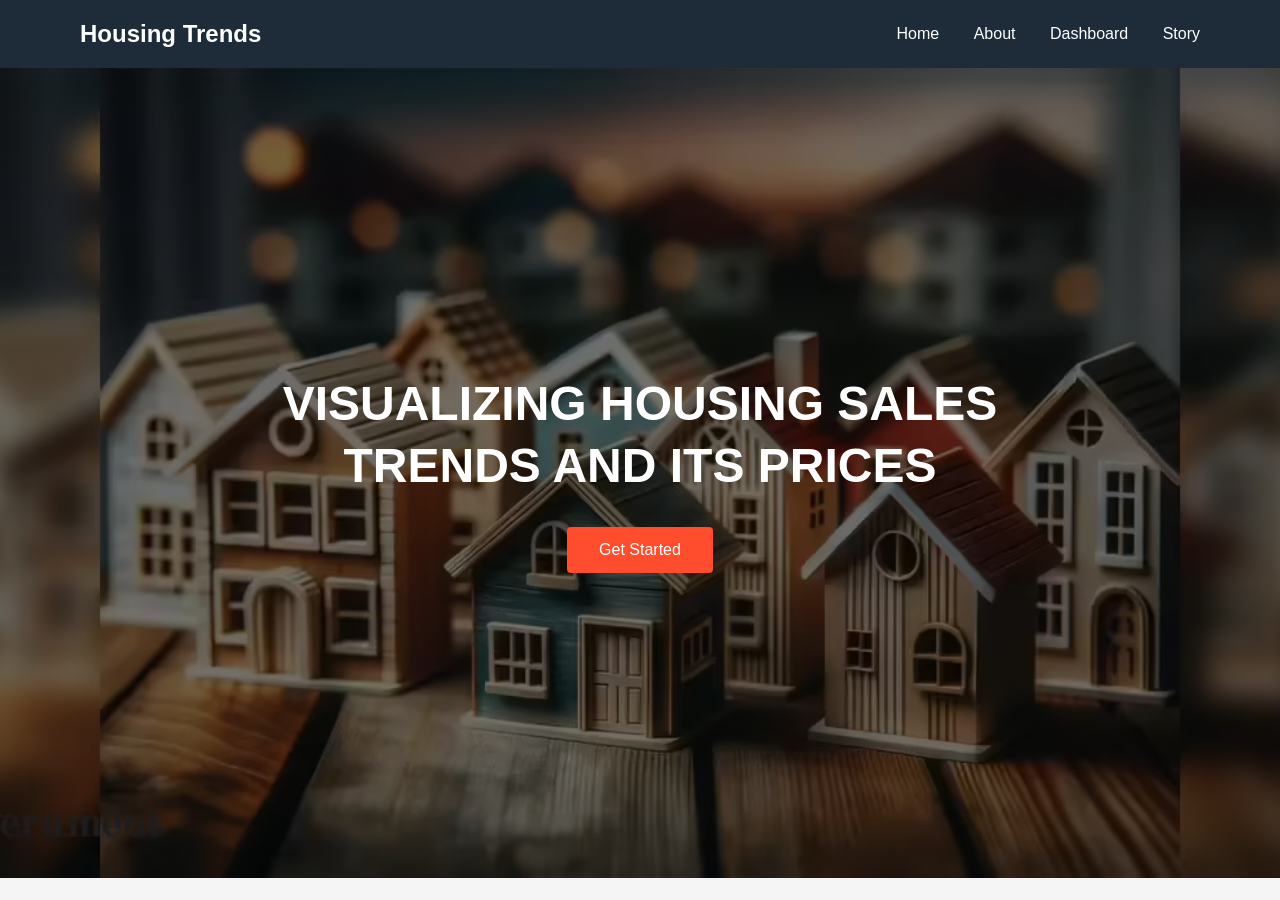
<file: Housing Project/index.html>
<!DOCTYPE html>
<html>
<head>
<title>Housing Trends</title>
<link rel="stylesheet" href="css/style.css">
</head>

<body>

<header>
<h2>Housing Trends</h2>

<nav>
<a href="index.html">Home</a>
<a href="about.html">About</a>
<a href="dashboard.html">Dashboard</a>
<a href="story.html">Story</a>
</nav>
</header>

<section class="hero">
<h1>VISUALIZING HOUSING SALES TRENDS AND ITS PRICES</h1>
<button>Get Started</button>
</section>

</body>
</html>
</file>
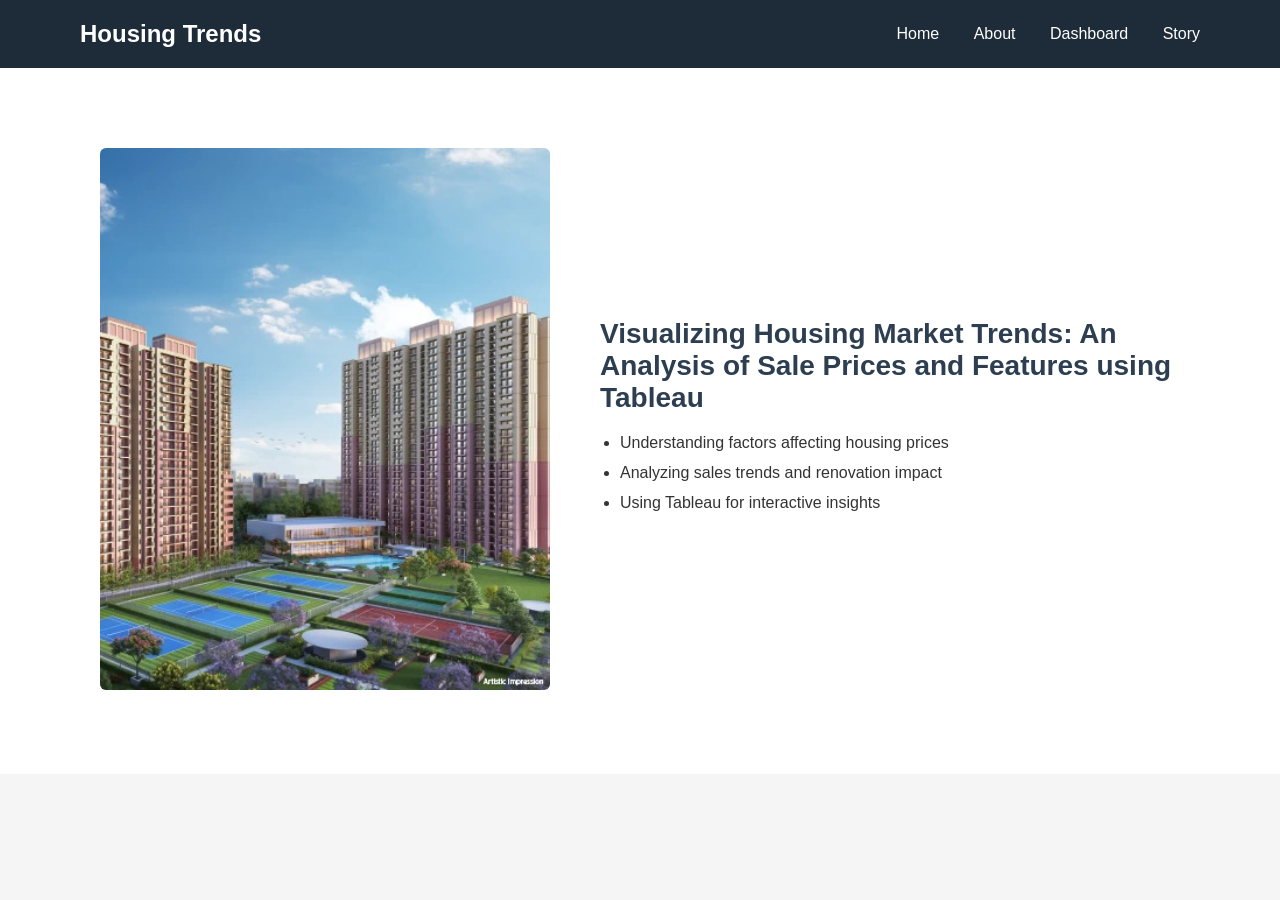
<file: Housing Project/about.html>
<!DOCTYPE html>
<html>
<head>
<title>About</title>
<link rel="stylesheet" href="css/style.css">
</head>

<body>

<header>
<h2>Housing Trends</h2>

<nav>
<a href="index.html">Home</a>
<a href="about.html">About</a>
<a href="dashboard.html">Dashboard</a>
<a href="story.html">Story</a>
</nav>

</header>

<section class="about">

    <div class="about-container">
    
    <div class="about-image">
    <img src="images/building.jpg" alt="Housing Image">
    </div>
    
    <div class="about-text">
    
    <h2>
    Visualizing Housing Market Trends: An Analysis of Sale Prices and Features using Tableau
    </h2>
    
    <ul>
    
    <li>Understanding factors affecting housing prices</li>
    
    <li>Analyzing sales trends and renovation impact</li>
    
    <li>Using Tableau for interactive insights</li>
    
    </ul>
    
    </div>
    
    </div>
    
    </section>
</file>
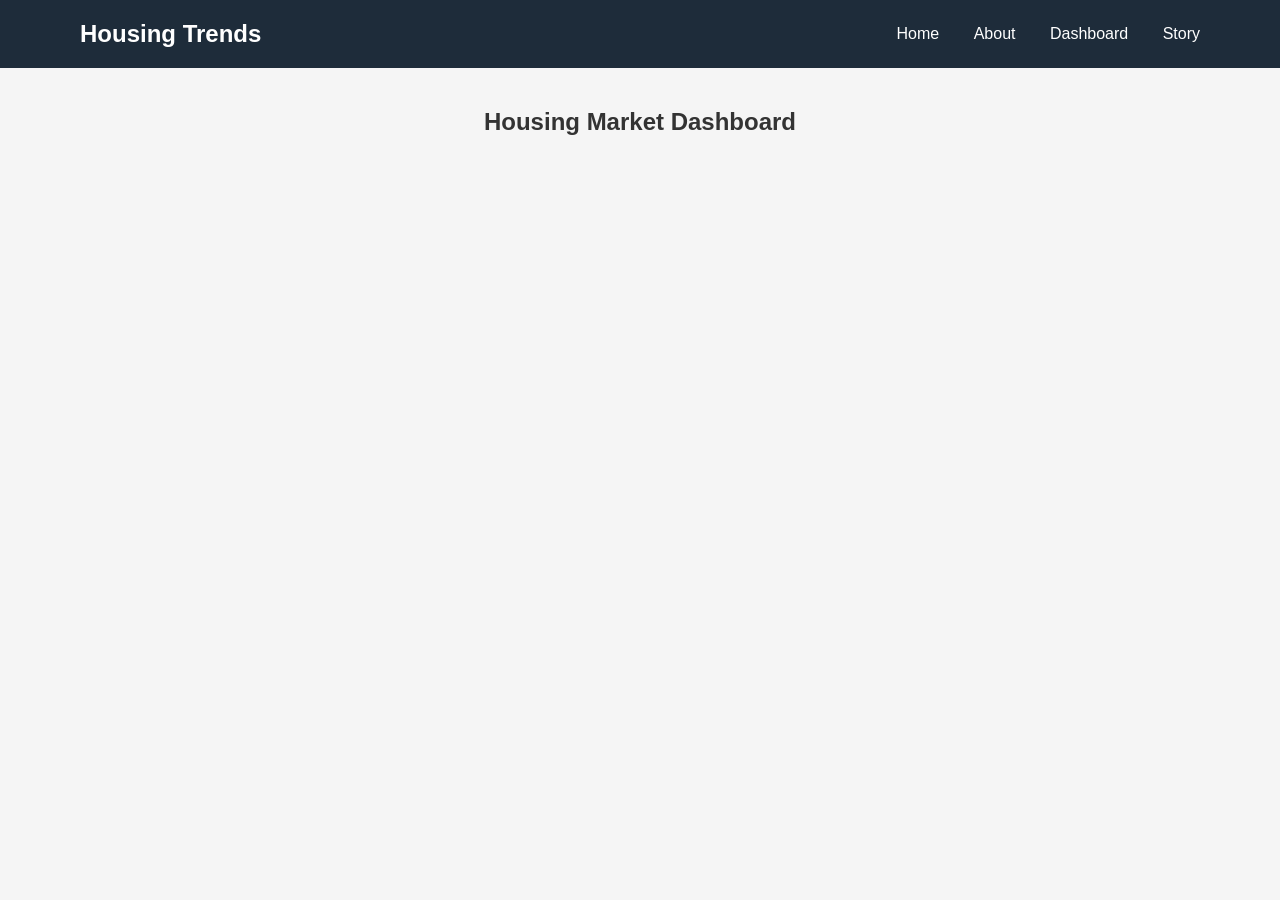
<file: Housing Project/dashboard.html>
<!DOCTYPE html>
<html>

<head>

<title>Dashboard - Housing Trends</title>

<link rel="stylesheet" href="css/style.css">

<style>

.dashboard-container{

padding:40px;

text-align:center;

}

</style>

</head>

<body>

<header>

<h2>Housing Trends</h2>

<nav>

<a href="index.html">Home</a>

<a href="about.html">About</a>

<a href="dashboard.html" class="active">Dashboard</a>

<a href="story.html">Story</a>

</nav>

</header>


<div class="dashboard-container">

<h2>Housing Market Dashboard</h2>

<br><br>


<div class='tableauPlaceholder' id='viz1773068119434' style='position: relative'>

<noscript>

<a href='#'>

<img alt=' '

src='https://public.tableau.com/static/images/FI/FInalSmartbridge/HouseAgeDistributionbyNumberofBathroomsBedroomsandFloors/1_rss.png'

style='border: none' />

</a>

</noscript>


<object class='tableauViz' style='display:none;'>

<param name='host_url' value='https://public.tableau.com/' />

<param name='embed_code_version' value='3' />

<param name='site_root' value='' />

<param name='name' value='FInalSmartbridge/HouseAgeDistributionbyNumberofBathroomsBedroomsandFloors' />

<param name='tabs' value='yes' />

<param name='toolbar' value='yes' />

<param name='static_image'

value='https://public.tableau.com/static/images/FI/FInalSmartbridge/HouseAgeDistributionbyNumberofBathroomsBedroomsandFloors/1.png' />

<param name='animate_transition' value='yes' />

<param name='display_static_image' value='yes' />

<param name='display_spinner' value='yes' />

<param name='display_overlay' value='yes' />

<param name='display_count' value='yes' />

<param name='language' value='en-US' />

</object>

</div>


<script type='text/javascript'>

var divElement = document.getElementById('viz1773068119434');

var vizElement = divElement.getElementsByTagName('object')[0];

vizElement.style.width='100%';

vizElement.style.height=(divElement.offsetWidth*0.75)+'px';

var scriptElement = document.createElement('script');

scriptElement.src = 'https://public.tableau.com/javascripts/api/viz_v1.js';

vizElement.parentNode.insertBefore(scriptElement, vizElement);

</script>

</div>

</body>

</html>
</file>
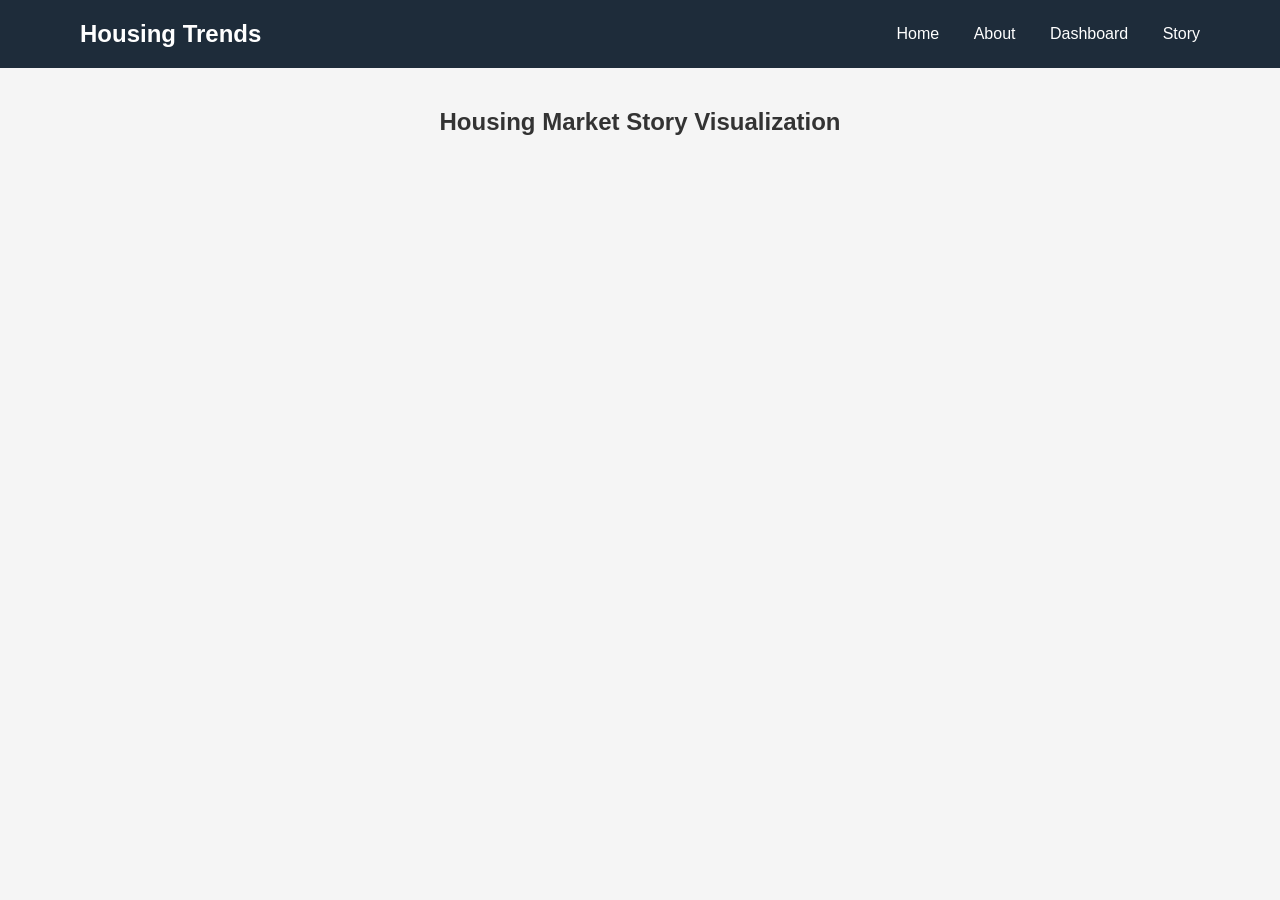
<file: Housing Project/story.html>
<!DOCTYPE html>
<html>

<head>

<title>Story - Housing Trends</title>

<link rel="stylesheet" href="css/style.css">

<style>

.story-container{

padding:40px;

text-align:center;

}

</style>

</head>

<body>

<header>

<h2>Housing Trends</h2>

<nav>

<a href="index.html">Home</a>

<a href="about.html">About</a>

<a href="dashboard.html">Dashboard</a>

<a href="story.html" class="active">Story</a>

</nav>

</header>


<div class="story-container">

<h2>Housing Market Story Visualization</h2>

<br><br>


<!-- Tableau Story Embed -->

<div class='tableauPlaceholder' id='vizStory' style='position: relative'>

<noscript>

<a href='#'>

<img alt=' '

src='https://public.tableau.com/static/images/YOUR_STORY_STATIC_IMAGE.png'

style='border: none' />

</a>

</noscript>


<object class='tableauViz' style='display:none;'>

<param name='host_url' value='https://public.tableau.com/' />

<param name='embed_code_version' value='3' />

<param name='site_root' value='' />

<param name='name' value='FInalSmartbridge/Story1' />

<param name='tabs' value='yes' />

<param name='toolbar' value='yes' />

<param name='animate_transition' value='yes' />

<param name='display_static_image' value='yes' />

<param name='display_spinner' value='yes' />

<param name='display_overlay' value='yes' />

<param name='display_count' value='yes' />

<param name='language' value='en-US' />

</object>

</div>


<script type='text/javascript'>

var divElement = document.getElementById('vizStory');

var vizElement = divElement.getElementsByTagName('object')[0];

vizElement.style.width='100%';

vizElement.style.height=(divElement.offsetWidth*0.75)+'px';

var scriptElement = document.createElement('script');

scriptElement.src = 'https://public.tableau.com/javascripts/api/viz_v1.js';

vizElement.parentNode.insertBefore(scriptElement, vizElement);

</script>

</div>

</body>

</html>
</file>
<file: Housing Project/css/style.css>
/* RESET */

*{
    margin:0;
    padding:0;
    box-sizing:border-box;
    font-family:Arial, Helvetica, sans-serif;
    }
    
    body{
    background:#f5f5f5;
    color:#333;
    }
    
    
    /* ================= NAVBAR ================= */
    
    header{
    
    display:flex;
    
    justify-content:space-between;
    
    align-items:center;
    
    padding:20px 80px;
    
    background:#1e2c3a;
    
    color:white;
    
    }
    
    header h2{
    font-size:24px;
    }
    
    nav a{
    
    text-decoration:none;
    
    color:white;
    
    margin-left:30px;
    
    font-weight:500;
    
    }
    
    nav a:hover{
    
    color:#ff4d2d;
    
    }
    
    
    /* ================= HERO SECTION ================= */
    
    .hero{
    
    height:90vh;
    
    /* IMPORTANT: correct image path */
    
    background:
    linear-gradient(rgba(0,0,0,0.55),rgba(0,0,0,0.55)),
    url("../images/hero.jpg");
    
    background-size:cover;
    
    background-position:center;
    
    display:flex;
    
    flex-direction:column;
    
    justify-content:center;
    
    align-items:center;
    
    text-align:center;
    
    color:white;
    
    }
    
    .hero h1{
    
    font-size:48px;
    
    max-width:900px;
    
    line-height:1.3;
    
    }
    
    .hero button{
    
    margin-top:30px;
    
    padding:14px 32px;
    
    background:#ff4d2d;
    
    border:none;
    
    color:white;
    
    font-size:16px;
    
    border-radius:4px;
    
    cursor:pointer;
    
    transition:0.3s;
    
    }
    
    .hero button:hover{
    
    background:#ff6b4d;
    
    }
    
    
    /* ================= ABOUT SECTION ================= */
    
    .about{
    
    padding:80px 100px;
    
    background:white;
    
    }
    
    .about-container{
    
    display:flex;
    
    align-items:center;
    
    gap:50px;
    
    }
    
    .about-image img{
    
    width:450px;
    
    border-radius:6px;
    
    }
    
    .about-text h2{
    
    font-size:28px;
    
    margin-bottom:20px;
    
    color:#2c3e50;
    
    }
    
    .about-text ul{
    
    padding-left:20px;
    
    }
    
    .about-text li{
    
    margin-bottom:12px;
    
    font-size:16px;
    
    }
    
    
    /* ================= DASHBOARD SECTION ================= */
    
    .dashboard{
    
    padding:60px;
    
    text-align:center;
    
    background:#f8f8f8;
    
    }
    
    iframe{
    
    border:none;
    
    border-radius:6px;
    
    }
    
    
    /* ================= RESPONSIVE DESIGN ================= */
    
    @media (max-width:900px){
    
    header{
    
    padding:20px 30px;
    
    }
    
    .hero h1{
    
    font-size:32px;
    
    }
    
    .about-container{
    
    flex-direction:column;
    
    text-align:center;
    
    }
    
    .about-image img{
    
    width:100%;
    
    }
    
    }
</file>
